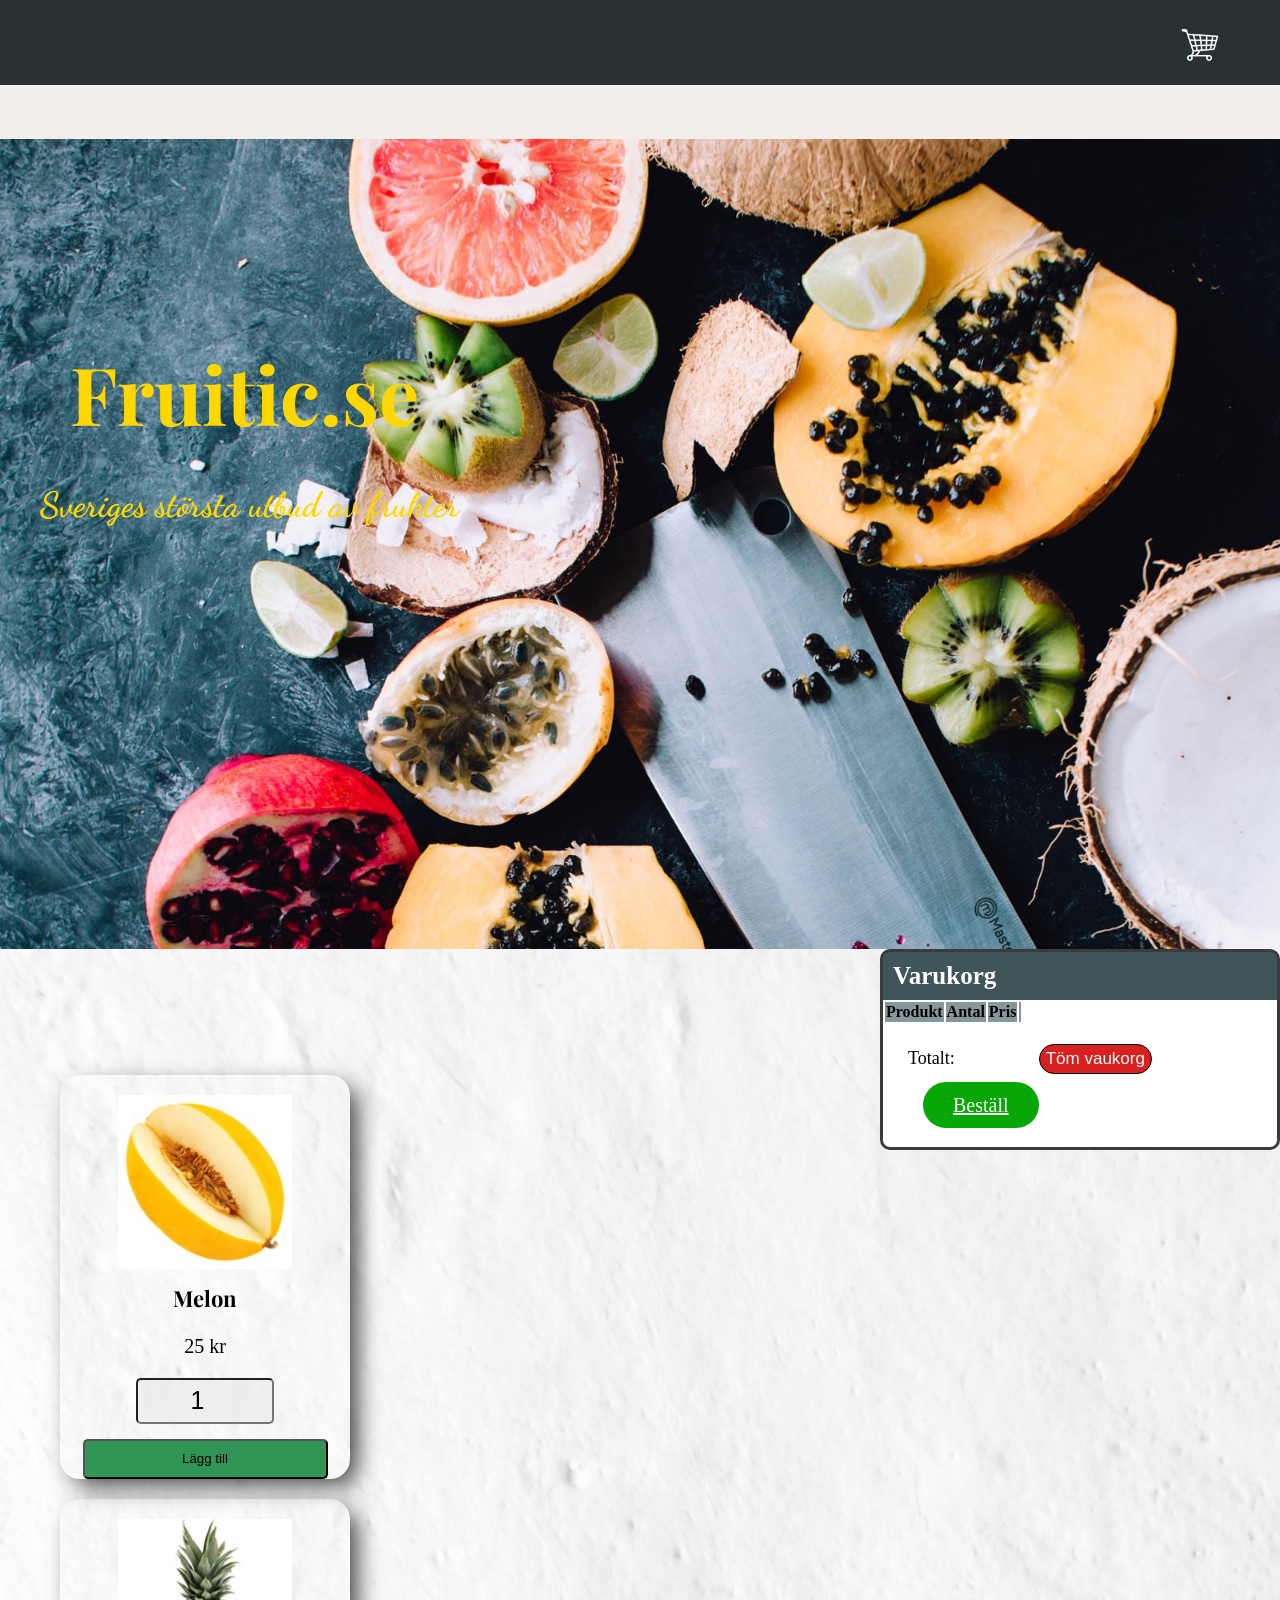
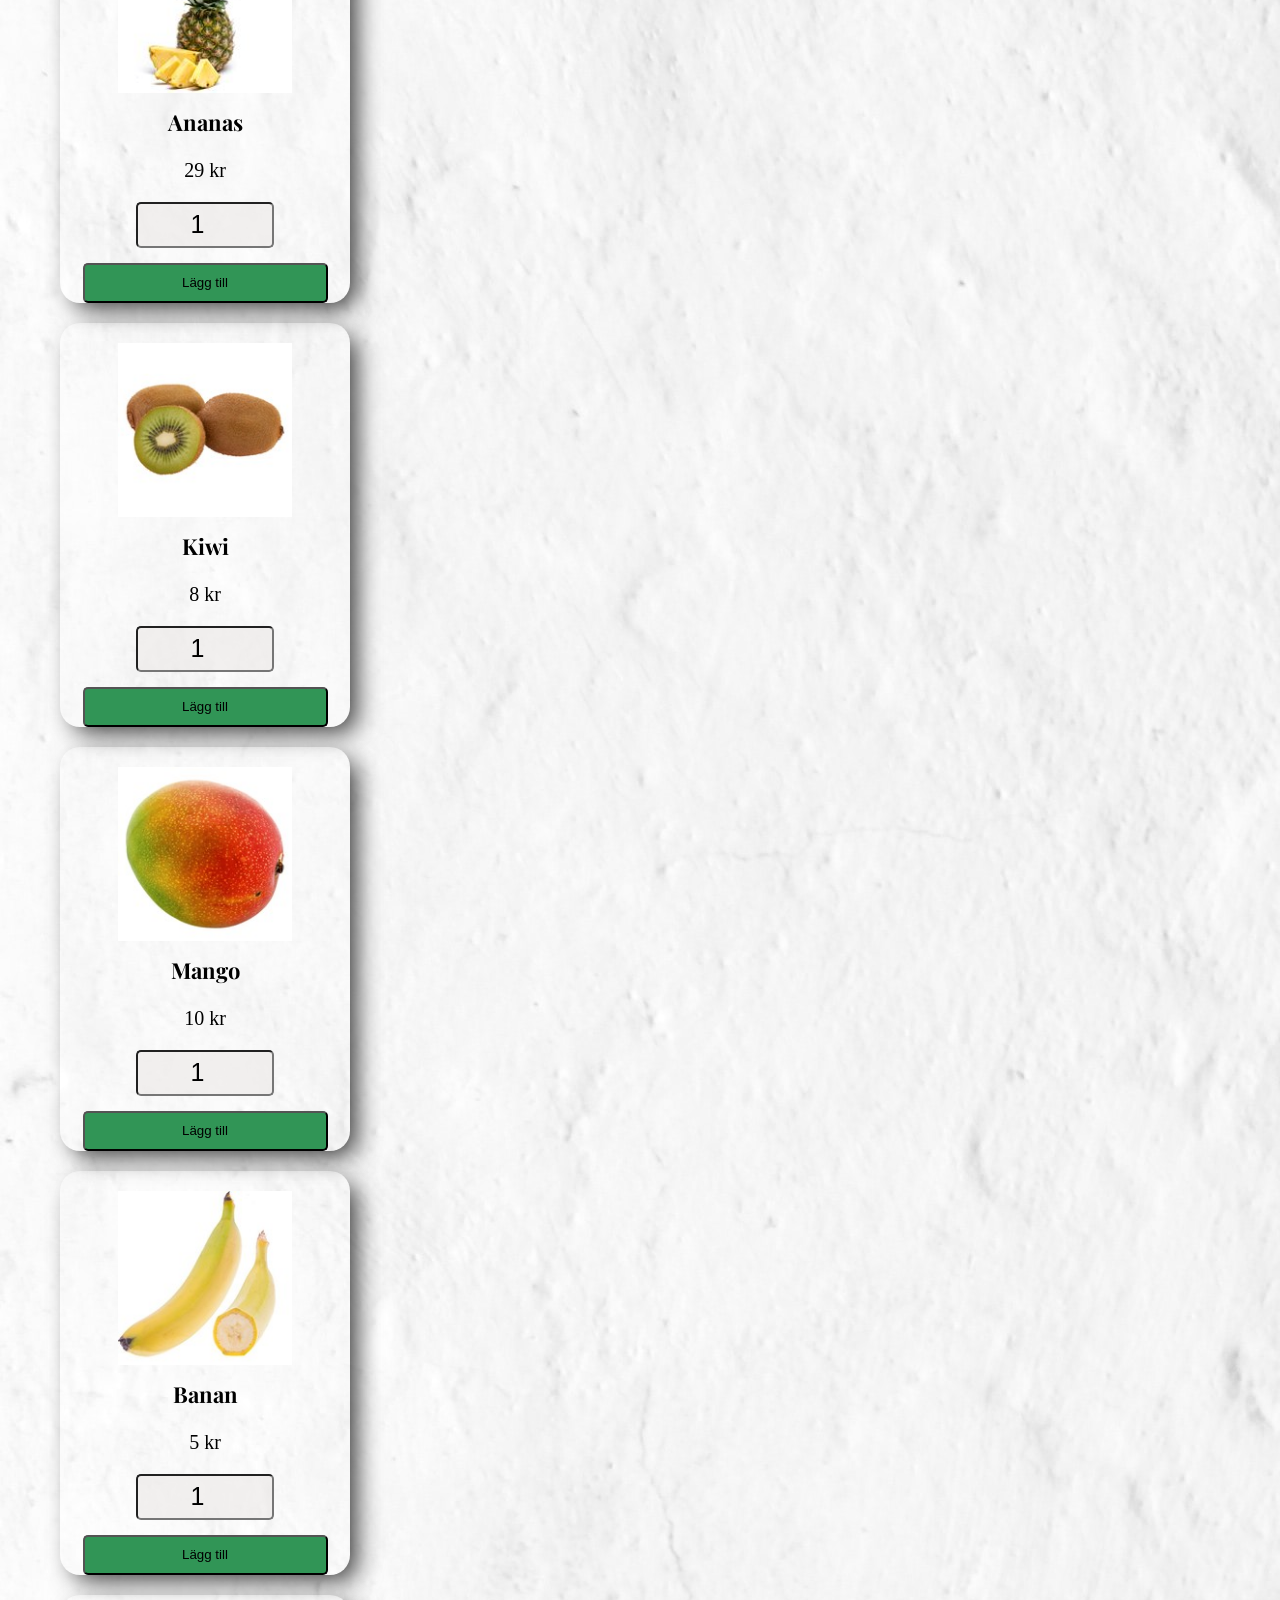
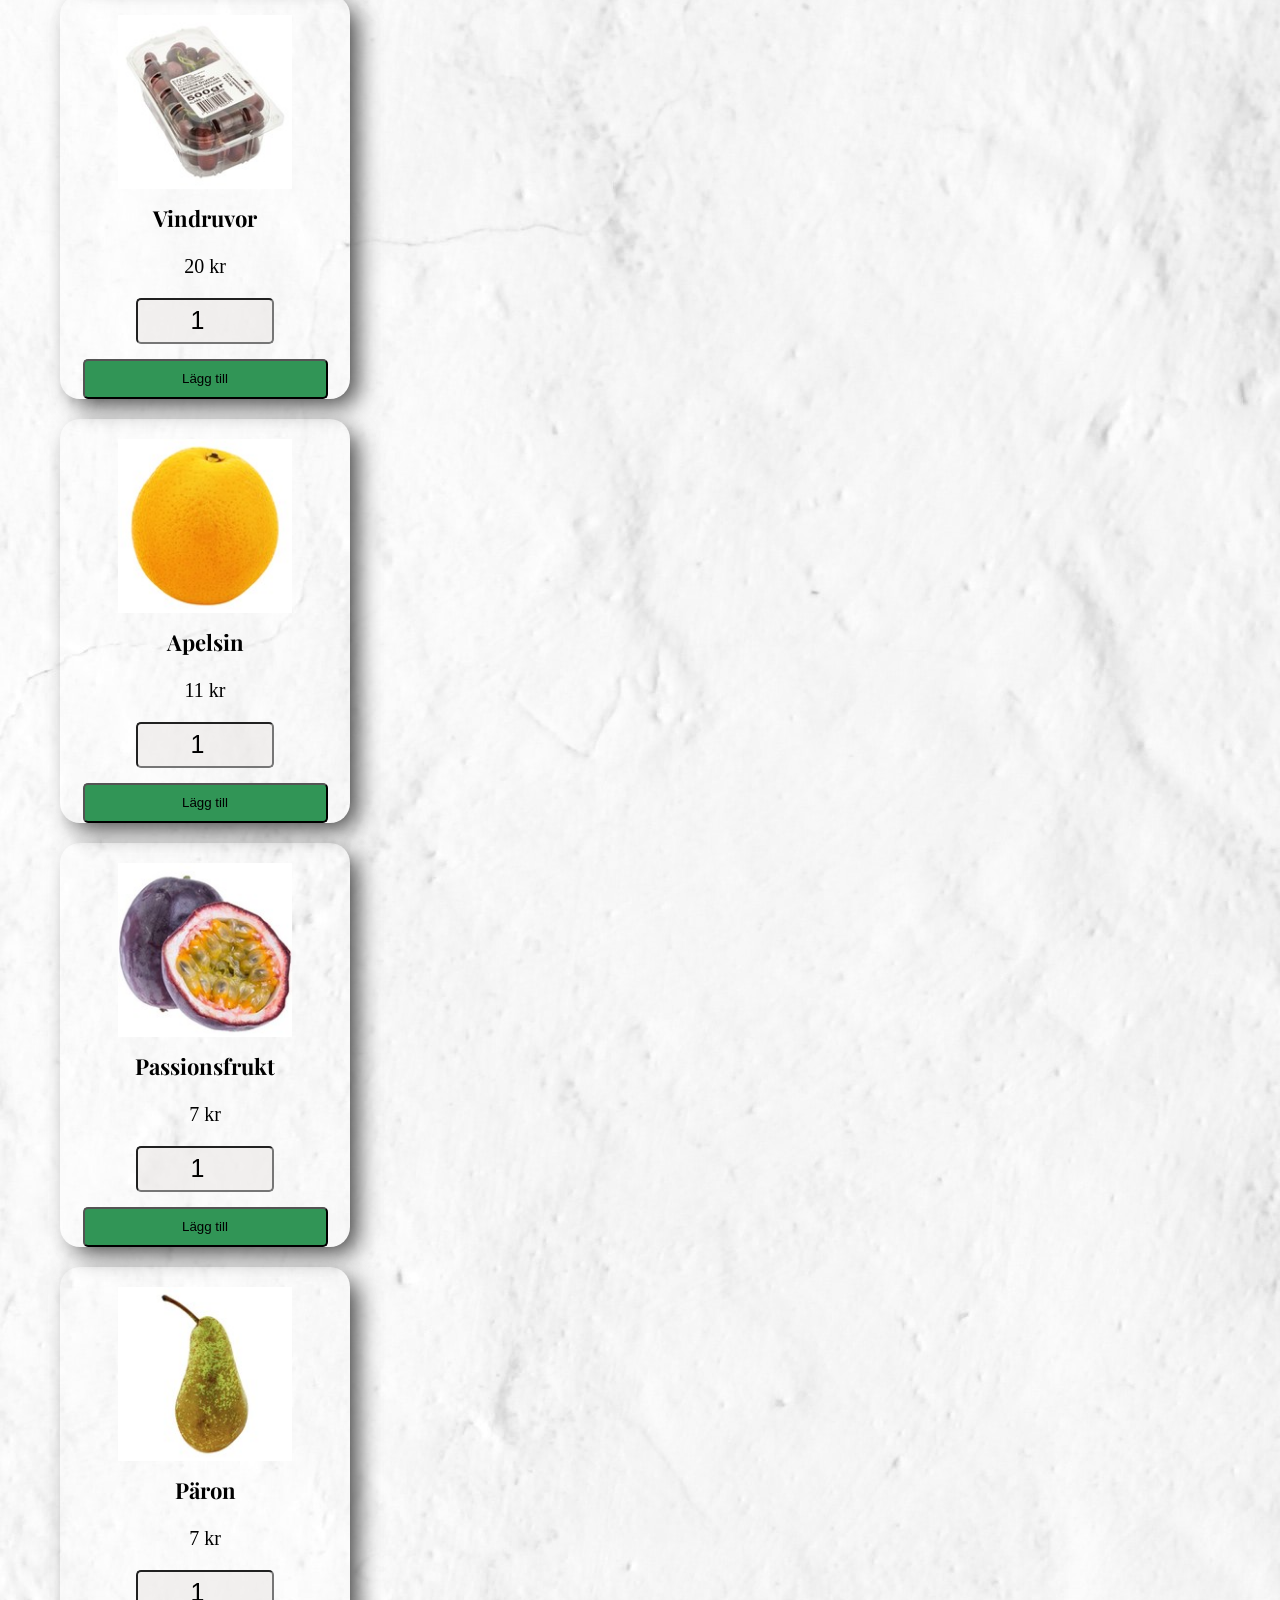
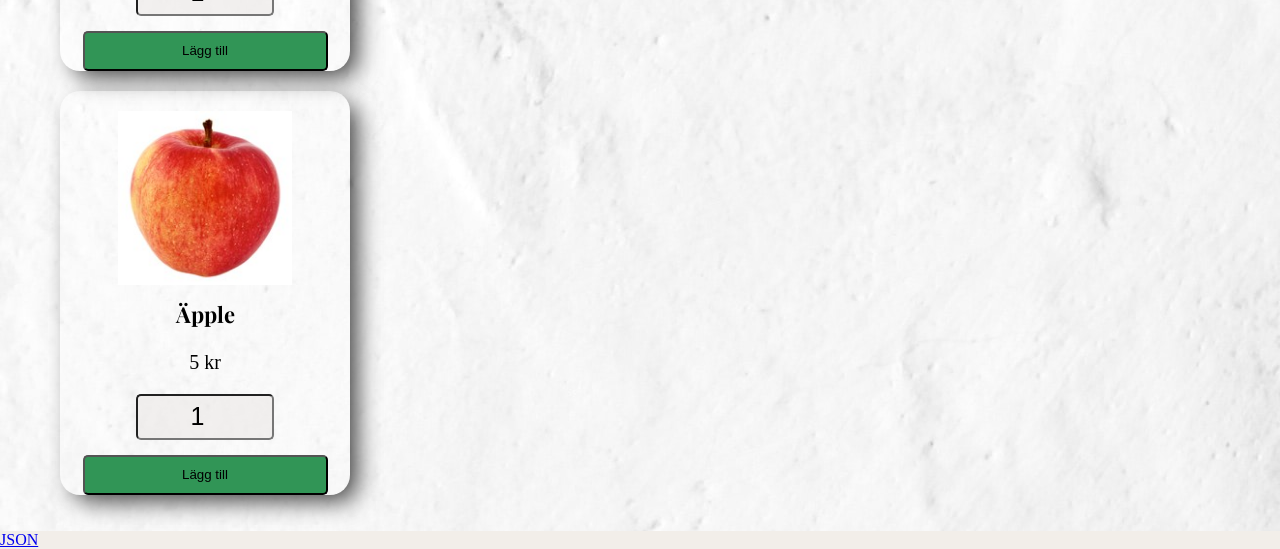
<file: index.html>
<!DOCTYPE html>
<html lang="en">

<head>
    <meta charset="UTF-8" />
    <meta name="viewport" content="width=device-width, initial-scale=1.0" />
    <meta http-equiv="X-UA-Compatible" content="ie=edge" />
    <script src="https://ajax.googleapis.com/ajax/libs/jquery/3.4.1/jquery.min.js"></script>
    <script src="https://maxcdn.bootstrapcdn.com/bootstrap/3.4.1/js/bootstrap.min.js"></script>
    <link href="https://fonts.googleapis.com/css?family=Dancing+Script|Playfair+Display&display=swap" rel="stylesheet">
    <link rel="stylesheet" href="https://bootswatch.com/4/yeti/bootstrap.min.css" />
    <link rel="stylesheet" type="text/css" href="style1.css" />
    <title>Fruitic</title>
</head>

<body>
    <nav>
        <img id="toggle-cart-btn" src="./image/pngcart.png"></button>
    </nav>
    <header>
        <h1>Fruitic.se</h1>
        <h2>Sveriges största utbud av frukter</h2>
    </header>

    <section>
        <ul id="etiquette-wrapper" class="d-flex justify-content-center flex-wrap"></ul>
        <div class="cart-wrapper">
            <div class="cart">
                <h4>Varukorg</h4>
                <table class="table table-striped table-hover table-bordered">
                    <thead class=rubrik>
                        <tr>
                            <th>Produkt</th>
                            <th>Antal</th>
                            <th>Pris</th>
                            <th></th>
                        </tr>
                    </thead>
                    <tbody id="cart-items-holder"></tbody>
                </table>
                <span id="total">Totalt:</span>
                <button id="emptyCartBtn">Töm vaukorg</button>
                <a class="order" href="yourOrder.html">Beställ</a>
            </div>
        </div>
    </section>
    <a href="dataBase.json">JSON</a>
    <script src="main.js"></script>
</body>

</html>
</file>
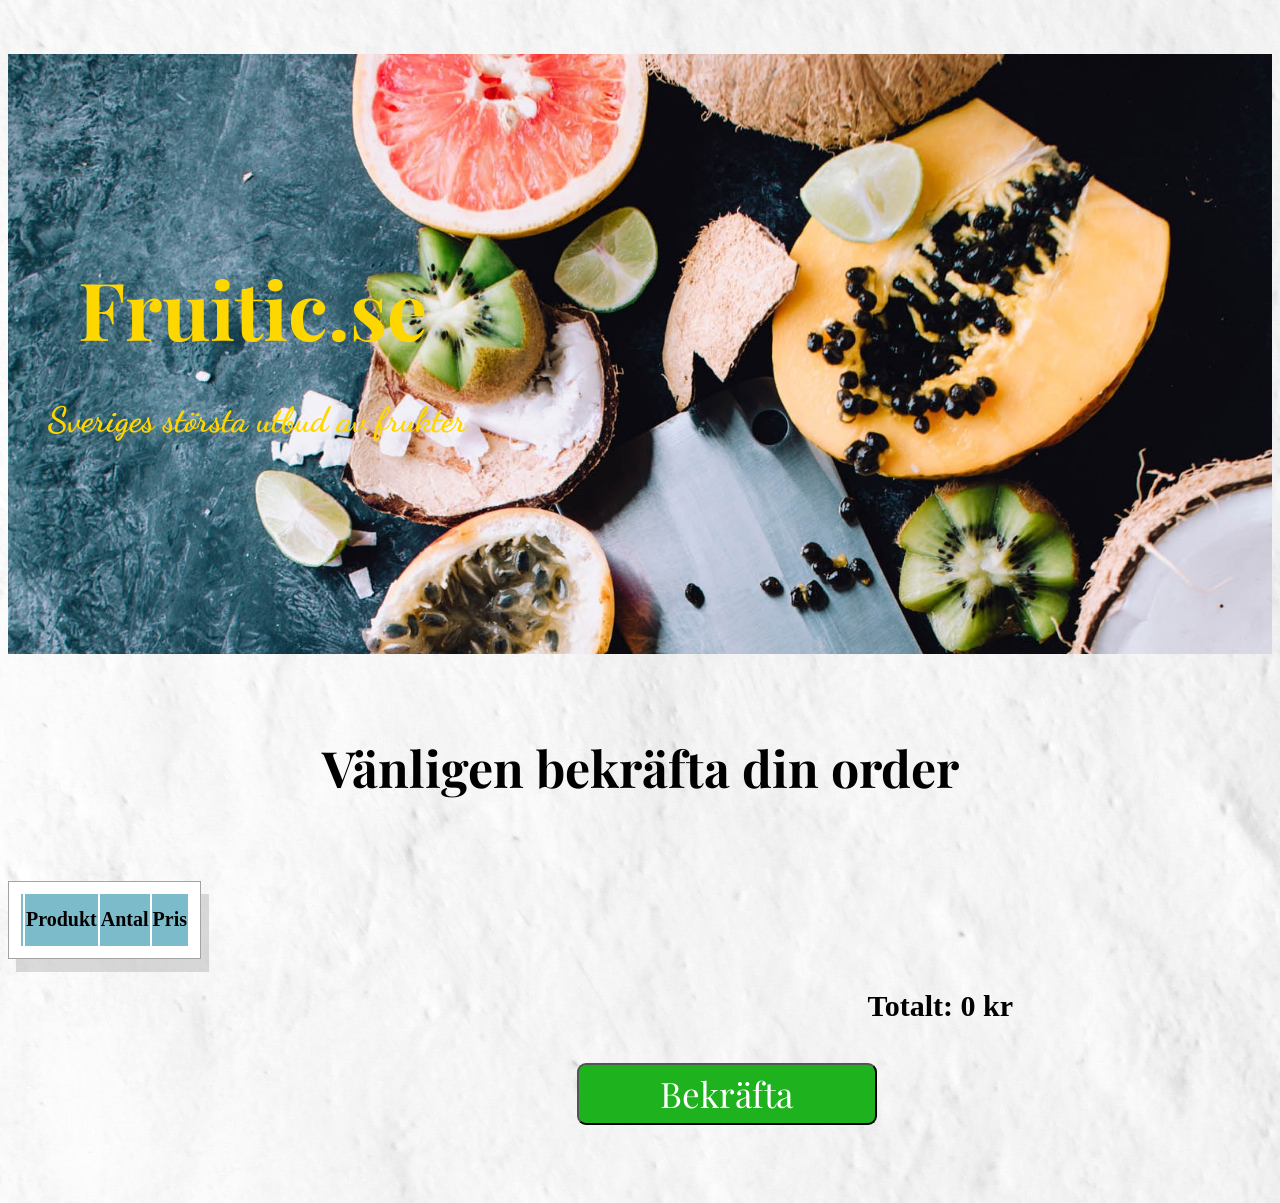
<file: yourOrder.html>
<!DOCTYPE html>
<html lang="en">

<head>
    <meta charset="UTF-8">
    <meta name="viewport" content="width=device-width, initial-scale=1.0">
    <meta http-equiv="X-UA-Compatible" content="ie=edge">
    <script src="https://ajax.googleapis.com/ajax/libs/jquery/3.4.1/jquery.min.js"></script>
    <script src="https://maxcdn.bootstrapcdn.com/bootstrap/3.4.1/js/bootstrap.min.js"></script>
    <link rel="stylesheet" href="https://bootswatch.com/4/yeti/bootstrap.min.css" />
    <link href="https://fonts.googleapis.com/css?family=Dancing+Script|Playfair+Display&display=swap" rel="stylesheet">
    <link rel="stylesheet" type="text/css" href="style2.css" />
    <title>Document</title>
</head>

<body>
    <header>
        <h1>Fruitic.se</h1>
        <h2>Sveriges största utbud av frukter</h2>
    </header>
    <h3>Vänligen bekräfta din order</h3>
    <table class="container">
        <thead>
            <th></th>
            <th>Produkt</th>
            <th>Antal</th>
            <th>Pris</th>
        </thead>
        <tbody></tbody>
    </table>
    <span></span>
    <br>
        <a href="index.html"><button>Bekräfta</button></a>
    <script src="yourOrder.js"></script>
</body>

</html>
</file>
<file: style1.css>
body {
    margin: 0;
    padding: 0;
    background:  #F2EEE9;
}
nav {
    display: block;
    height: 85px;
    position: sticky;
    top: 0;
    background:  rgba(21, 31, 32, 0.911)    ;
    z-index: 1;
}
header {
 background-image: url(/image/food-photographer-jennifer-pallian-AZJjIlbZM60-unsplash.jpg);
 height: 90vh;
 background-repeat: no-repeat;
 background-size: cover;

}


section {
    display: grid;
    grid-template: 1fr / 1fr 400px;
    background-image: url(/image/bodyBack2.jpg)

}

.card-img-top img {
    height: 380px;
 } 

/* frukt bild */
.card img{
    
    object-fit: contain;
    width: 60%;
    padding: 20px;

}

/*Fruitic  */
h1 {
    
    width: 50%;
    color: #ffd700;
    padding-left: 70px;
    padding-top: 200px;
    font-size: 80px;
    font-family: 'Playfair Display', serif;
    position: -webkit-sticky;
    position: sticky;
    z-index: 1;
    /* top: -200px; */
    top: -13rem;
    
   
}
/* Texten i header */
h2{
    padding-left: 10px;
    margin-top: -15px;
    width: 500px;
    margin-left: 30px;
    color: #ffd700;
    font-family: 'Dancing Script', cursive;
    font-size: 35px;
 
}
/* Frukt namn */
h3 {
    font-size: 22px;
    font-family: 'Playfair Display', serif;
    margin-top: -10px;
    font-weight: bold;
}
/* produkter */
#etiquette-wrapper{
    padding-top: 90px;
    
}
/* Frukt box */
.card {
    margin: 20px;
    border-radius: 20px;
    overflow: hidden;
    width: 290px;
    text-align: center;
    align-items: center;
    box-shadow: 10px 9px 25px -3px rgba(0,0,0,0.75);
   
}
/* inputruta */
.inputQuant {
    width: 130px;
    height: 40px;
    border-radius: 5px;
    background: #eeebe9ad;
    margin-bottom: 15px;
    text-align: center;
    font-size: 25px;

}
.card-text {
    font-size: 20px;
}
/* Lägga till knappen */
.addBtn {
    border-radius: 5px;
    padding: 0;
    margin-left: 0px;
    width: 245px;
    height: 40px;
    background: rgb(49, 149, 86);
}

/* varukorg */
.cart {
    position: sticky;
    top: 100px;
    background: white;
    border: 3px solid rgb(59, 59, 59);
    border-radius: 10px;
    padding-bottom: 30px;

}

/* kundvagn */
#toggle-cart-btn {
    height: 40px;
    width: 40px;
    float: right;
    margin-top: 25px;
    margin-right: 60px;
    z-index: 10;
  
}
/* Delete hela varukorgen */
#emptyCartBtn {
    border-radius: 50px;
    height: 30px;
    margin: 20px 20px;
    font: bolder;
    font-size: 17px;
    color: white;
    background-color: rgb(216, 32, 32);
    border: 1px solid black;
    margin-left: 80px;
}

/* Delete knappar */
.dltBtn {
    background: rgb(216, 32, 32);
    border-radius: 100px;
    padding: 0;
    margin-left: 27px;
    padding: 5px;
}

.rubrik {
    background: rgba(88, 112, 117, 0.719);
    
}

h4 {
    background: rgba(46, 69, 73, 0.911);
    color: white;
    margin: 0;
    padding: 10px;
    font-size: 25px;
}

/* bekräfta */
.order {
    background: rgb(7, 167, 7);
    border-radius: 25px;
    margin-left: 40px;
    color: white;
    padding: 12px 30px;
    margin-bottom: 0px;
    font-size: 20px;

}

#total {
    font-size: 18px;
    margin-left: 25px;
}
</file>
<file: style2.css>
img {
    width: 200px;
    margin: 10px;
}

body{
    background-image: url(/image/bodyBack2.jpg);
}

header {
    background-image: url(/image/food-photographer-jennifer-pallian-AZJjIlbZM60-unsplash.jpg);
    height: 600px;
    background-repeat: no-repeat;
    background-size: cover;  
}

h1 {
    width: 50%;
    color: #ffd700;
    padding-left: 70px;
    padding-top: 200px;
    font-size: 80px;
    font-family: 'Playfair Display', serif;
   
}

h2{
    padding-left: 10px;
    margin-top: -15px;
    width: 500px;
    margin-left: 30px;
    color: #ffd700;
    font-family: 'Dancing Script', cursive;
    font-size: 35px;
 
}

h3 {
    font-family: 'Playfair Display', serif;
    font-size: 50px;
    margin: 80px;
    text-align: center;
}

table{
    background: white;
    border: 1px solid rgba(128, 128, 128, 0.726);
    padding: 10px;
    box-shadow: 8px 13px #a8a7a767;
    margin-bottom: 30px;

}

th {
    height: 50px;
    background: rgba(72, 160, 182, 0.719);
    font-size: 20px;
}

tr{ 
    border: 1px solid rgba(128, 128, 128, 0.726);
}

td{ 
    border: 1px solid rgba(128, 128, 128, 0.726);
} 

.fruitImg {
    text-align: left;
    padding-left: 45px;
}

tbody{
    font-size: 20px;
    font-weight: bold;
    text-align: center;
}

span{
    font-size: 30px;
    font-weight: bold;
    margin-left: 68%;
}

button {
    font-family: 'Playfair Display', serif;
    border-radius: 9px;
    margin: 40px 0 70px 45%;
    width: 300px;
    height: 62px;
    background: rgb(30, 179, 30);
    font-size: 35px;
    color: white;   
}
</file>
